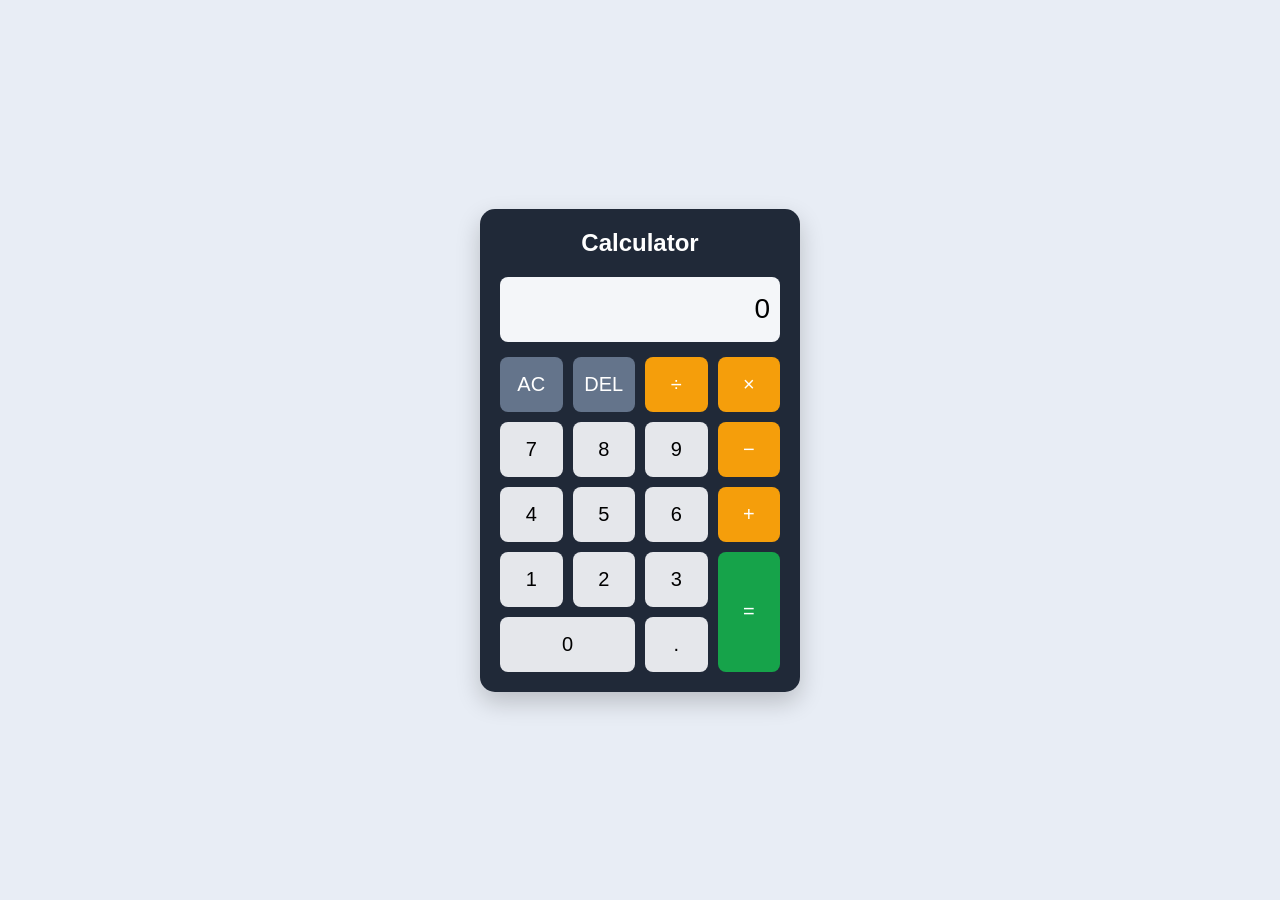
<file: WebDev-L2-Calculator/index.html>
<!DOCTYPE html>
<html lang="en">
<head>
    <meta charset="UTF-8">
    <meta name="viewport" content="width=device-width, initial-scale=1.0">
    <title>My Calculator</title>
    <link rel="stylesheet" href="style.css">
</head>
<body>

    <div class="calculator">
        <h2>Calculator</h2>

        <input type="text" id="display" value="0" readonly>

        <div class="buttons">
            <button data-action="clear" class="special">AC</button>
            <button data-action="backspace" class="special">DEL</button>
            <button data-operator="/" class="operator">÷</button>
            <button data-operator="*" class="operator">×</button>

            <button data-number="7">7</button>
            <button data-number="8">8</button>
            <button data-number="9">9</button>
            <button data-operator="-" class="operator">−</button>

            <button data-number="4">4</button>
            <button data-number="5">5</button>
            <button data-number="6">6</button>
            <button data-operator="+" class="operator">+</button>

            <button data-number="1">1</button>
            <button data-number="2">2</button>
            <button data-number="3">3</button>
            <button data-action="calculate" class="equal">=</button>

            <button data-number="0" class="zero">0</button>
            <button data-number=".">.</button>
        </div>
    </div>

    <script src="script.js"></script>
</body>
</html>
</file>
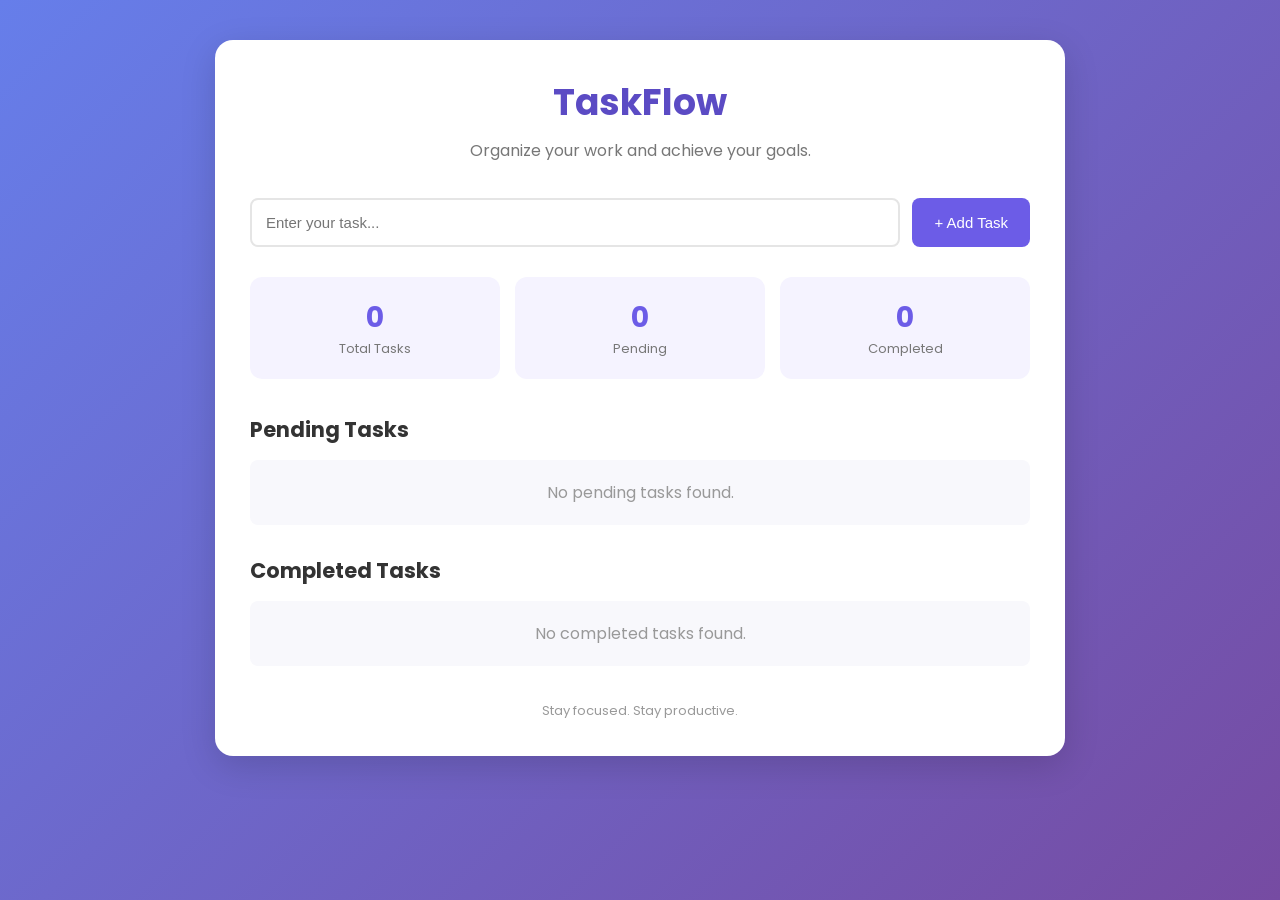
<file: WebDev-L2-TodoApp/index.html>
<!DOCTYPE html>
<html lang="en">

<head>
    <meta charset="UTF-8">
    <meta name="viewport" content="width=device-width, initial-scale=1.0">
    <title>TaskFlow - To Do App</title>
    <link rel="stylesheet" href="style.css">
</head>

<body>

    <div class="container">

        <header>
            <h1>TaskFlow</h1>
            <p>Organize your work and achieve your goals.</p>
        </header>

        <!-- Task Input -->
        <section class="input-section">

            <input type="text" id="taskInput" placeholder="Enter your task...">

            <button id="addBtn">+ Add Task</button>

        </section>

        <!-- Statistics -->
        <section class="stats">

            <div class="stat-card">
                <h2 id="totalCount">0</h2>
                <p>Total Tasks</p>
            </div>

            <div class="stat-card">
                <h2 id="pendingCount">0</h2>
                <p>Pending</p>
            </div>

            <div class="stat-card">
                <h2 id="completedCount">0</h2>
                <p>Completed</p>
            </div>

        </section>

        <!-- Pending Tasks -->
        <section class="task-section">

            <h2>Pending Tasks</h2>

            <div id="pendingTasks" class="task-list">
                <p class="empty-message">No pending tasks found.</p>
            </div>

        </section>

        <!-- Completed Tasks -->
        <section class="task-section">

            <h2>Completed Tasks</h2>

            <div id="completedTasks" class="task-list">
                <p class="empty-message">No completed tasks found.</p>
            </div>

        </section>

        <footer>
            <p>Stay focused. Stay productive.</p>
        </footer>

    </div>

    
    <script src="script.js"></script>

</body>

</html>
</file>
<file: WebDev-L2-Calculator/style.css>
* {
    margin: 0;
    padding: 0;
    box-sizing: border-box;
}

body {
    min-height: 100vh;
    display: flex;
    justify-content: center;
    align-items: center;
    background: #e8edf5;
    font-family: Arial, sans-serif;
}

.calculator {
    width: 320px;
    padding: 20px;
    background: #202938;
    border-radius: 15px;
    box-shadow: 0 10px 25px rgba(0, 0, 0, 0.2);
}

h2 {
    text-align: center;
    color: white;
    margin-bottom: 20px;
}

#display {
    width: 100%;
    height: 65px;
    margin-bottom: 15px;
    padding: 10px;
    font-size: 28px;
    text-align: right;
    border: none;
    border-radius: 8px;
    background: #f4f6f9;
}

.buttons {
    display: grid;
    grid-template-columns: repeat(4, 1fr);
    gap: 10px;
}

button {
    height: 55px;
    font-size: 20px;
    border: none;
    border-radius: 8px;
    cursor: pointer;
    background: #e5e7eb;
}

button:hover {
    background: #cbd5e1;
}

.operator {
    background: #f59e0b;
    color: white;
}

.special {
    background: #64748b;
    color: white;
}

.equal {
    background: #16a34a;
    color: white;
    grid-row: span 2;
    height: 120px;
}

.zero {
    grid-column: span 2;
}
</file>
<file: WebDev-L2-TodoApp/style.css>
@import url('https://fonts.googleapis.com/css2?family=Poppins:wght@300;400;500;600;700&display=swap');

* {
    margin: 0;
    padding: 0;
    box-sizing: border-box;
}

body {
    font-family: 'Poppins', sans-serif;
    background: linear-gradient(135deg, #667eea, #764ba2);
    min-height: 100vh;
    padding: 40px 15px;
}

.container {
    max-width: 850px;
    margin: auto;
    background: #ffffff;
    padding: 35px;
    border-radius: 18px;
    box-shadow: 0 10px 35px rgba(0, 0, 0, 0.15);
}

/* Header */

header {
    text-align: center;
    margin-bottom: 35px;
}

header h1 {
    color: #5b4bc4;
    font-size: 36px;
}

header p {
    color: #777;
    margin-top: 8px;
}

/* Input Section */

.input-section {
    display: flex;
    gap: 12px;
    margin-bottom: 30px;
}

.input-section input {
    flex: 1;
    padding: 14px;
    border: 2px solid #e5e5e5;
    border-radius: 8px;
    font-size: 15px;
    outline: none;
}

.input-section input:focus {
    border-color: #6c5ce7;
}

.input-section button {
    background: #6c5ce7;
    color: white;
    border: none;
    padding: 14px 22px;
    border-radius: 8px;
    font-size: 15px;
    cursor: pointer;
    transition: 0.3s;
}

.input-section button:hover {
    background: #5140c5;
}

/* Statistics */

.stats {
    display: grid;
    grid-template-columns: repeat(3, 1fr);
    gap: 15px;
    margin-bottom: 35px;
}

.stat-card {
    background: #f5f3ff;
    text-align: center;
    padding: 20px 10px;
    border-radius: 12px;
}

.stat-card h2 {
    color: #6c5ce7;
    font-size: 28px;
}

.stat-card p {
    color: #777;
    font-size: 13px;
}

/* Task Sections */

.task-section {
    margin-bottom: 30px;
}

.task-section h2 {
    color: #333;
    font-size: 21px;
    margin-bottom: 15px;
}

.task-list {
    display: flex;
    flex-direction: column;
    gap: 12px;
}

.task-item {
    display: flex;
    justify-content: space-between;
    align-items: center;
    gap: 12px;
    background: #f8f8fc;
    padding: 15px;
    border-radius: 10px;
    border-left: 4px solid #6c5ce7;
}

.task-item.completed {
    border-left-color: #27ae60;
}

.task-item.completed .task-text {
    text-decoration: line-through;
    color: #999;
}

.task-text {
    flex: 1;
    overflow-wrap: anywhere;
    color: #333;
}

.task-actions {
    display: flex;
    gap: 7px;
}

.task-actions button {
    border: none;
    padding: 7px 10px;
    border-radius: 6px;
    cursor: pointer;
    color: white;
    font-size: 12px;
}

.complete-btn {
    background: #27ae60;
}

.edit-btn {
    background: #f39c12;
}

.delete-btn {
    background: #e74c3c;
}

.empty-message {
    text-align: center;
    color: #999;
    padding: 20px;
    background: #f8f8fc;
    border-radius: 8px;
}

/* Footer */

footer {
    text-align: center;
    color: #999;
    font-size: 13px;
    margin-top: 35px;
}

/* Responsive Design */

@media (max-width: 600px) {

    .container {
        padding: 22px 15px;
    }

    header h1 {
        font-size: 29px;
    }

    .input-section {
        flex-direction: column;
    }

    .input-section button {
        width: 100%;
    }

    .stats {
        gap: 8px;
    }

    .stat-card {
        padding: 15px 5px;
    }

    .stat-card h2 {
        font-size: 22px;
    }

    .stat-card p {
        font-size: 11px;
    }

    .task-item {
        align-items: flex-start;
        flex-direction: column;
    }

    .task-actions {
        width: 100%;
    }

}
</file>
